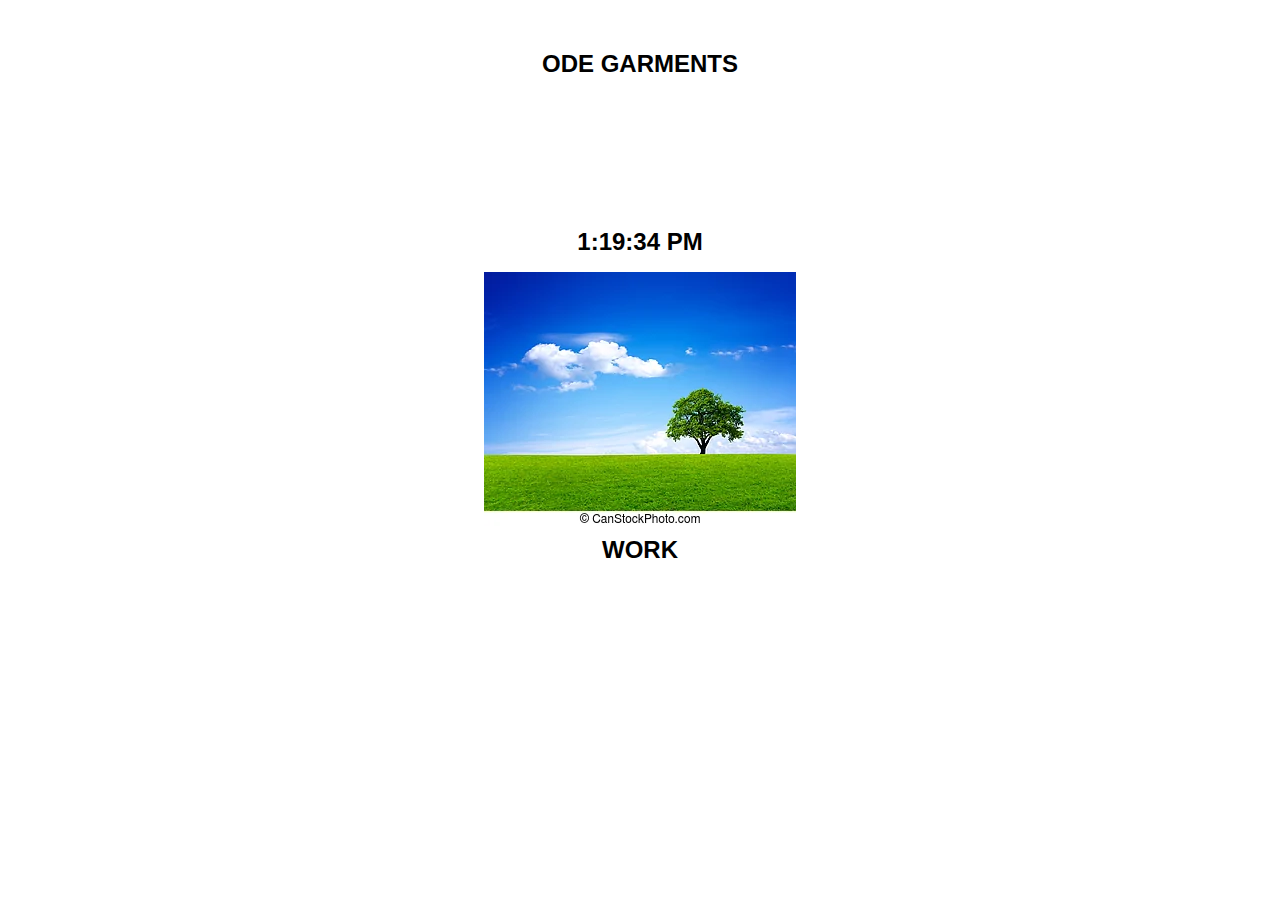
<file: index.html>
<!DOCTYPE html>
<html lang="en" dir="ltr">
  <head>
    <meta charset="utf-8">
    <title>ODE GARMENTS</title>
    <link rel="stylesheet" href="css/main.css">
    <link rel="javascript" href="main.js">
  </head>
  <body>
    <center><a href="index.html" class="title">ODE GARMENTS</a><center>
    <div id="clock">
      <h1 id="date-time"></h1>
    </div>
    <script src="main.js"></script>
    <img src="assets\images\green-nature-landscape-stock-photo_csp6371852.png" alt="">
    <center><a href="html/WORK.html">WORK</a></center>
  </body>
</html>
</file>
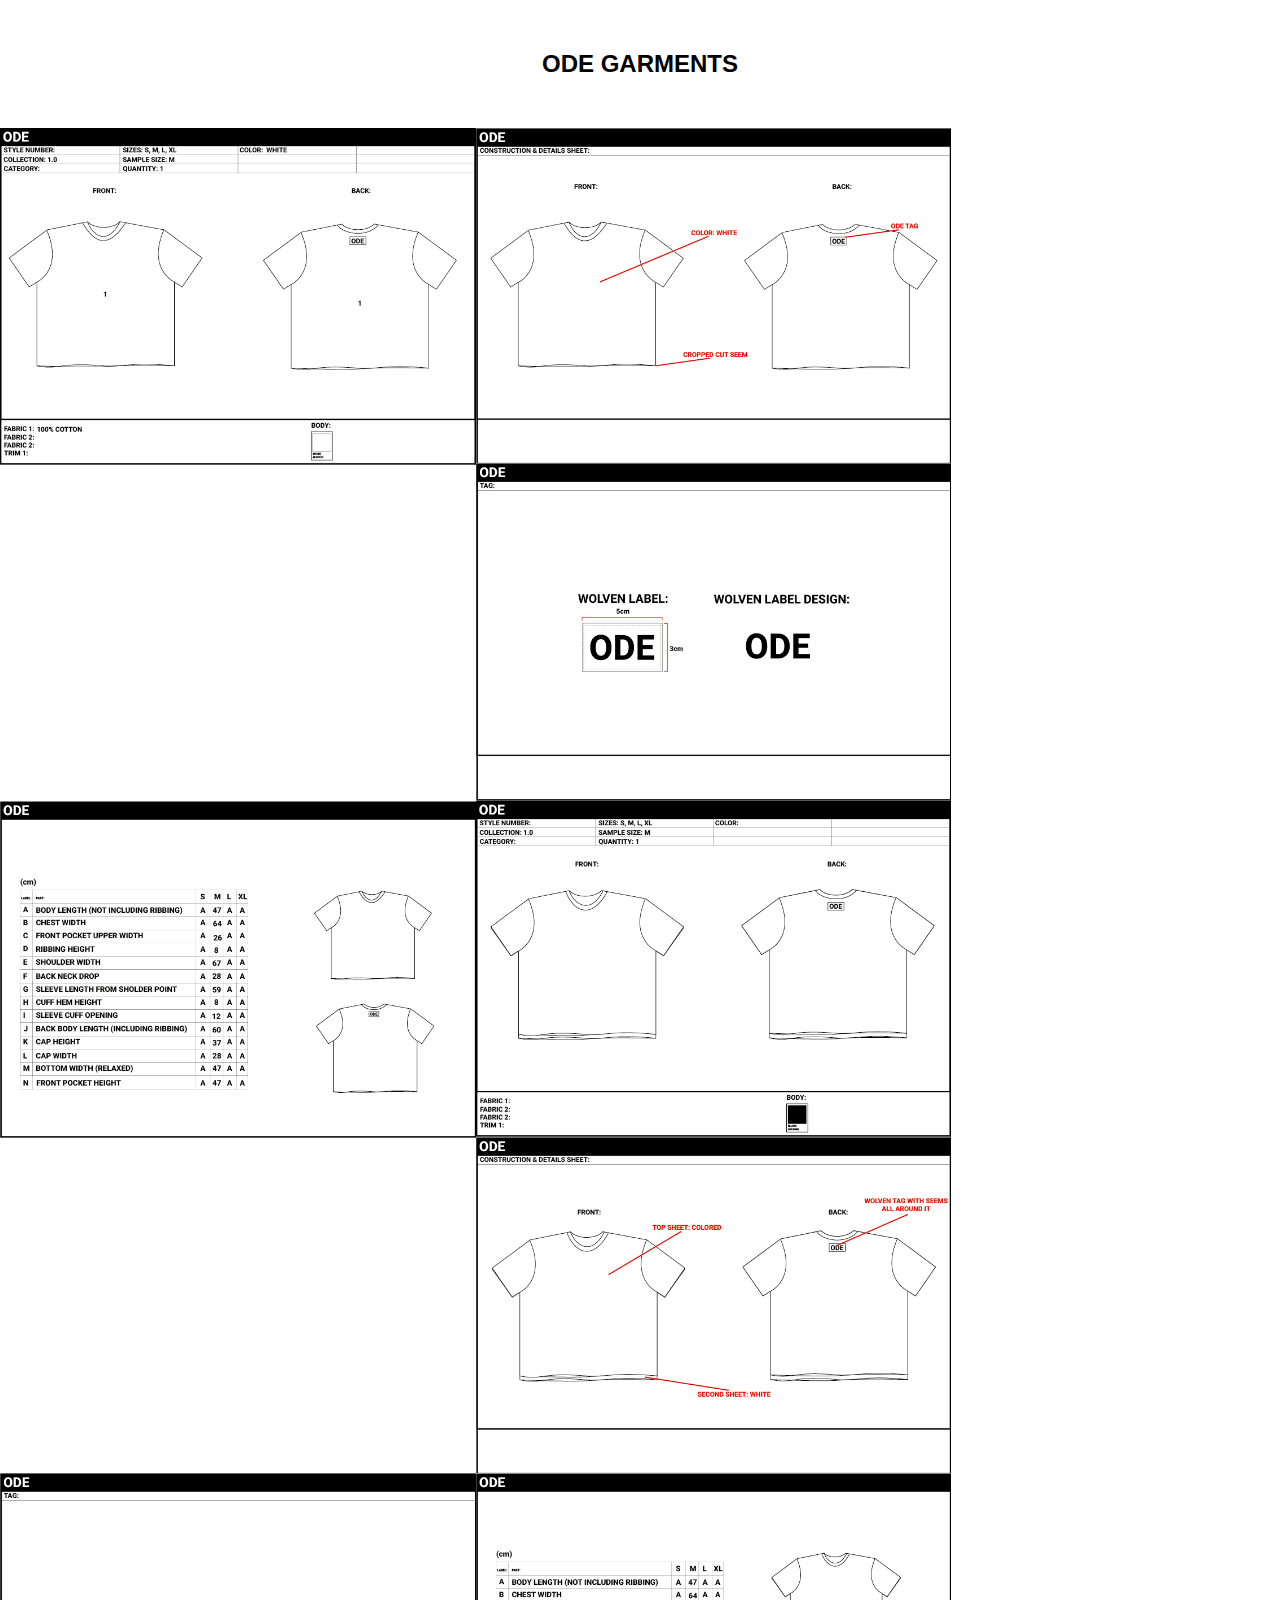
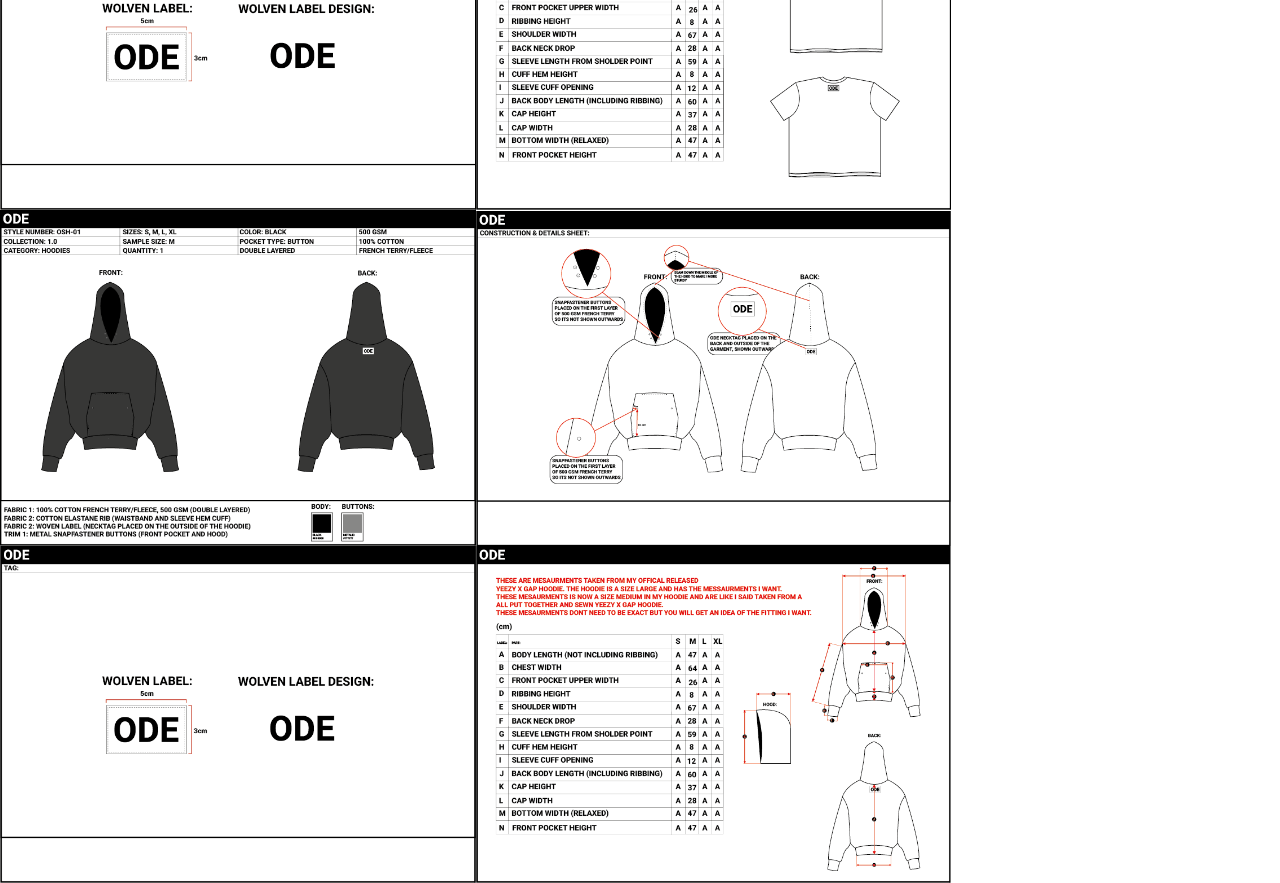
<file: html/WORK.html>
<!DOCTYPE html>
<html lang="en" dir="ltr">
  <head>
    <meta charset="utf-8">
    <title></title>
    <link rel="stylesheet" href="../css/WORK.css">
  </head>
  <center><a href="../index.html" class="title">ODE GARMENTS</a><center>
  <body>
    <div class="ettlagertshirt1">
      <img src="../assets/images/Artboard 1.png" alt="">
      <img src="../assets/images/Artboard 4.png" alt="">
      <img src="../assets/images/Artboard 6.png" alt="">
      <img src="../assets/images/Artboard 7.png" alt="">
    </div>
    <div class="ettlagertshirt">
      <img src="../assets/images/Artboard 11.png" alt="">
      <img src="../assets/images/Artboard 41.png" alt="">
      <img src="../assets/images/Artboard 61.png" alt="">
      <img src="../assets/images/Artboard 71.png" alt="">
    </div>
    <div class="ettlagertshirt">
      <img src="../assets/images/Artboard 1h.png" alt="">
      <img src="../assets/images/Artboard 4h.png" alt="">
      <img src="../assets/images/Artboard 5h.png" alt="">
      <img src="../assets/images/Artboard 6h.png" alt="">
    </div>
  </body>
</html>
</file>
<file: css/main.css>
body{

}

h1{
  font-family: sans-serif;
  text-align: center;
  font-size: 24px;
  font-weight:  700;
}

body {
}

img{
  display: block;
  margin-left: auto;
  margin-right: auto;
  margin-top: 0px;
}

#clock {
  display: block;
  margin-left: auto;
  margin-top: 150px;
}

a{
  font-family: sans-serif;
  display: block;
  margin-top: 10px;
  font-size: 24px;
  font-weight:  700;
  font-style: normal;
  color: black;
  text-decoration: none;
}

.title{
  font-family: sans-serif;
  display: block;
  margin-top: 50px;
  font-size: 24px;
  font-weight:  700;
  font-style: normal;
  color: black;
  text-decoration: none;
}
</file>
<file: css/WORK.css>
.title{
  font-family: sans-serif;
  display: block;
  margin-top: 50px;
  font-size: 24px;
  font-weight:  700;
  font-style: normal;
  color: black;
  text-decoration: none;
}

body{
  width: 100%;
  height: 100%;
  margin: 0;
  padding: 0;
}

.ettlagertshirt1{
  margin-top: 50px;
}

img{
  float: left;
  width: 475.5px;
  margin: 0px;
}
</file>
